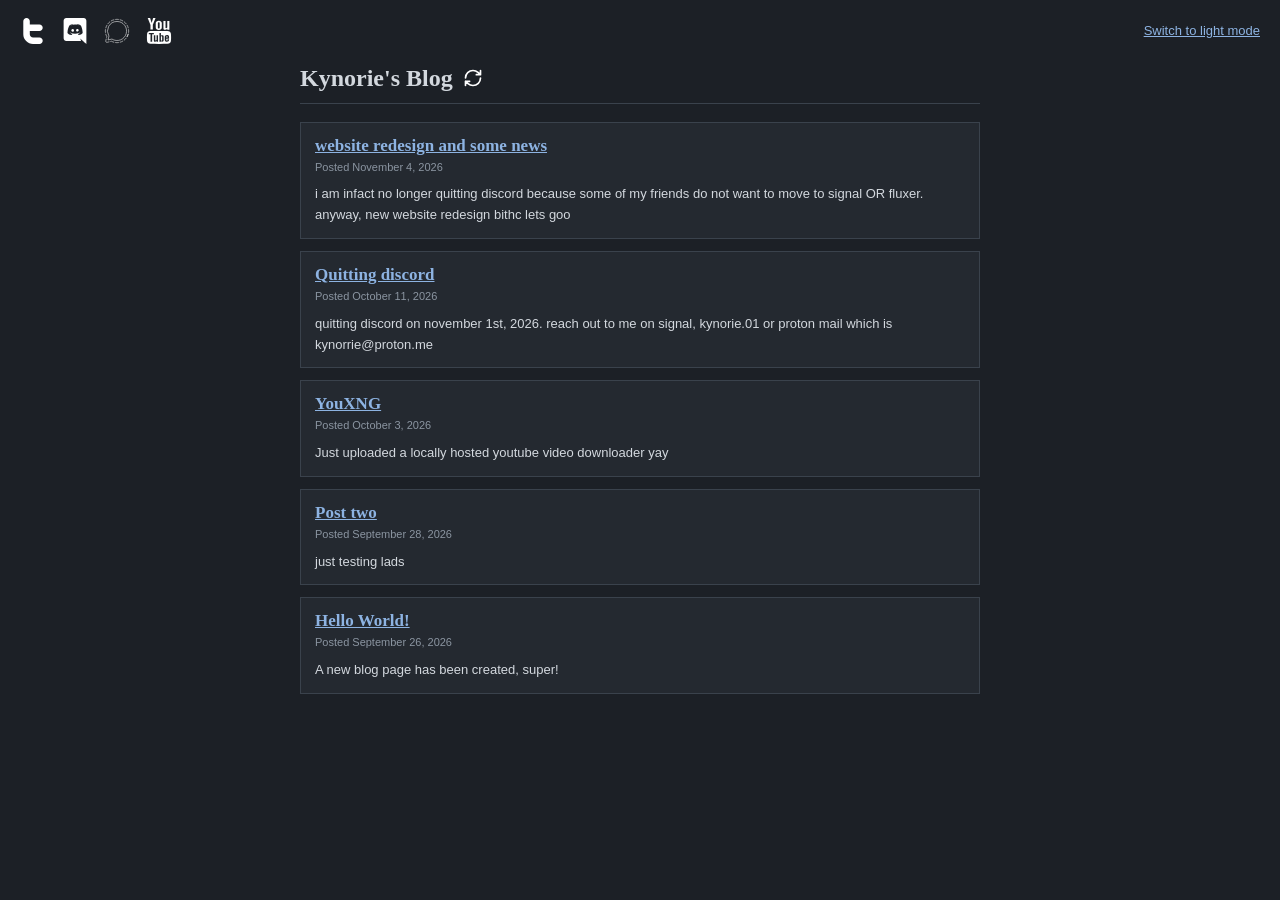
<file: blogs/index.html>
<!DOCTYPE html>
<html lang="en" data-theme="dark">
<head>
<meta charset="utf-8">
<meta name="viewport" content="width=device-width, initial-scale=1">
<title>Blogs - Kynorie</title>
<meta name="description" content="Blog posts by Kynorie.">
<script>
  try {
    var t = localStorage.getItem("theme");
    if (t === "light" || t === "dark") document.documentElement.setAttribute("data-theme", t);
  } catch (e) {}
</script>
<style>
  :root, :root[data-theme="dark"] {
    --bg:        #1c2026;
    --panel:     #242930;
    --text:      #d3d8de;
    --muted:     #8b95a1;
    --border:    #3a424c;
    --link:      #8db3e2;
    --link-seen: #b39ddb;
    --icon:      #ffffff;
    }
  :root[data-theme="light"] {
    --bg:        #e9eef3;
    --panel:     #f7f9fb;
    --text:      #1e2329;
    --muted:     #5d6773;
    --border:    #a9b7c6;
    --link:      #1a4f9c;
    --link-seen: #5b3a8c;
    --icon:      #000000;
    }

  * { box-sizing: border-box; border-radius: 0; }

  html { background: var(--bg); }
  body {
    margin: 0;
    background: var(--bg);
    color: var(--text);
    font: 13px/1.6 Verdana, Tahoma, Arial, sans-serif;
  }

  a { color: var(--link); text-decoration: underline; }
  a:visited { color: var(--link-seen); }
  a:focus-visible, button:focus-visible { outline: 2px solid var(--link); outline-offset: 2px; }

  .topbar {
    display: flex;
    align-items: center;
    gap: 16px;
    padding: 18px 20px 0 20px;
  }
  .topbar a { display: block; line-height: 0; color: var(--icon); }
  .topbar a:visited { color: var(--icon); }
  .topbar svg { width: 26px; height: 26px; fill: currentColor; }
  .topbar svg.yt { stroke: currentColor; }

  /* Signal button */
  .topbar button.signal {
    background: none; border: 0; padding: 0; margin: 0; cursor: pointer;
    line-height: 0; color: var(--icon);
  }
  .topbar button.signal svg { width: 26px; height: 26px; fill: none; }
  .topbar button.signal svg .cls-1 { stroke: currentColor; }

  /* Theme toggle (top bar, far right) */
  .topbar button.theme {
    margin-left: auto;
    background: none; border: 0; padding: 0;
    font: inherit; color: var(--link); text-decoration: underline; cursor: pointer;
  }

  /* Copy popup (intentionally rounded) */
  #toast {
    position: fixed; top: 50%; left: 50%;
    transform: translate(-50%, -50%);
    background: var(--panel); color: var(--text);
    border: 1px solid var(--border);
    padding: 14px 22px;
    font: 13px/1.4 Verdana, Tahoma, Arial, sans-serif;
    opacity: 0; pointer-events: none;
    transition: opacity 0.4s ease;
    z-index: 100;
  }
  #toast.show { opacity: 1; }
  #toast, #toast.show { border-radius: 14px; }

  .wrap { max-width: 720px; margin: 0 auto; padding: 8px 20px 40px; }

  header.site { border-bottom: 1px solid var(--border); padding: 12px 0 10px; margin-bottom: 18px; }
  header.site h1 { margin: 0; font: bold 24px/1.2 Georgia, "Times New Roman", serif; }
  header.site h1 a, header.site h1 a:visited { color: var(--text); text-decoration: none; }

  .titlerow { display: flex; align-items: center; gap: 10px; }
  button.refresh {
    background: none; border: 0; padding: 0; margin: 0; cursor: pointer;
    line-height: 0; color: var(--icon);
  }
  button.refresh svg { width: 20px; height: 20px; display: block; }
  button.refresh svg path { stroke: currentColor; }
  button.refresh:disabled { opacity: 0.5; cursor: default; }

  nav.bar { margin-bottom: 18px; color: var(--muted); }
  nav.bar button {
    background: none; border: 0; padding: 0; margin: 0;
    font: inherit; color: var(--link); text-decoration: underline; cursor: pointer;
  }

  .post { background: var(--panel); border: 1px solid var(--border); padding: 12px 14px; margin-bottom: 12px; }
  .post h2 { margin: 0 0 2px; font: bold 17px/1.3 Georgia, "Times New Roman", serif; }
  .post h2 a { color: var(--link); }
  .meta { color: var(--muted); font-size: 11px; margin-bottom: 8px; }
  .excerpt { margin: 0; }

  .single h2 { font: bold 22px/1.3 Georgia, "Times New Roman", serif; margin: 0 0 4px; }
  .single .content p { margin: 0 0 12px; }

  .empty { color: var(--muted); padding: 12px 0; }
</style>
</head>
<body>

<div class="topbar">
  <a href="https://twitter.com/kynorie" target="_blank" rel="noopener" aria-label="Twitter">
    <svg viewBox="0 0 512 512" xmlns="http://www.w3.org/2000/svg" aria-hidden="true">
      <path d="M447.043,447.477c0,17.578-6.273,32.66-18.838,45.186c-12.549,12.563-27.619,18.838-45.197,18.838 H256.371c-52.745,0-97.831-18.726-135.27-56.164c-37.444-37.438-56.145-82.512-56.145-135.27V64.573 c0-18.089,6.231-33.284,18.701-45.61C96.126,6.675,111.353,0.5,129.335,0.5c17.447,0,32.448,6.288,44.899,18.85 c12.494,12.538,18.744,27.595,18.744,45.173v63.998h189.793c17.652,0,32.771,6.288,45.396,18.85 c12.602,12.525,18.875,27.596,18.875,45.173c0,17.553-6.273,32.623-18.838,45.186c-12.549,12.525-27.656,18.813-45.234,18.813 H192.979v63.462c0,17.641,6.137,32.61,18.463,44.974c12.319,12.326,27.278,18.489,44.874,18.489h126.655 c17.578,0,32.686,6.299,45.234,18.837C440.77,414.854,447.043,429.924,447.043,447.477"/>
    </svg>
  </a>

  <a href="https://discord.gg/JQNga3vrwn" target="_blank" rel="noopener" aria-label="Discord">
    <svg viewBox="-1.5 0 24 24" xmlns="http://www.w3.org/2000/svg" aria-hidden="true">
      <path d="m13.93 11.4c-.054.633-.582 1.127-1.224 1.127-.678 0-1.229-.55-1.229-1.229s.55-1.229 1.228-1.229c.683.029 1.225.59 1.225 1.277 0 .019 0 .037-.001.056v-.003zm-5.604-1.33c-.688.061-1.223.634-1.223 1.332s.535 1.271 1.218 1.332h.005c.683-.029 1.225-.59 1.225-1.277 0-.019 0-.037-.001-.056v.003c.001-.02.002-.043.002-.067 0-.685-.541-1.243-1.219-1.269h-.002zm12.674-7.598v21.528c-3.023-2.672-2.057-1.787-5.568-5.052l.636 2.22h-13.609c-1.359-.004-2.46-1.106-2.46-2.466 0-.002 0-.004 0-.006v-16.224c0-.002 0-.004 0-.006 0-1.36 1.101-2.462 2.459-2.466h16.081c1.359.004 2.46 1.106 2.46 2.466v.006zm-3.42 11.376c-.042-2.559-.676-4.96-1.77-7.086l.042.09c-.924-.731-2.088-1.195-3.358-1.259l-.014-.001-.168.192c1.15.312 2.15.837 3.002 1.535l-.014-.011c-1.399-.769-3.066-1.222-4.839-1.222-1.493 0-2.911.321-4.189.898l.064-.026c-.444.204-.708.35-.708.35.884-.722 1.942-1.266 3.1-1.56l.056-.012-.12-.144c-1.284.065-2.448.529-3.384 1.269l.012-.009c-1.052 2.036-1.686 4.437-1.728 6.982v.014c.799 1.111 2.088 1.826 3.543 1.826.041 0 .082-.001.123-.002h-.006s.444-.54.804-.996c-.866-.223-1.592-.727-2.093-1.406l-.007-.01c.176.124.468.284.49.3 1.209.672 2.652 1.067 4.188 1.067 1.191 0 2.326-.238 3.36-.668l-.058.021c.528-.202.982-.44 1.404-.723l-.025.016c-.526.703-1.277 1.212-2.144 1.423l-.026.005c.36.456.792.972.792.972.033.001.072.001.111.001 1.461 0 2.755-.714 3.552-1.813l.009-.013z"/>
    </svg>
  </a>

  <button type="button" class="signal" id="signal-btn" aria-label="Copy Signal username">
    <svg viewBox="0 0 48 48" xmlns="http://www.w3.org/2000/svg" aria-hidden="true">
      <defs><style>.cls-1{fill:none;stroke:#000000;stroke-linejoin:round;}</style></defs>
      <path class="cls-1" d="M27.32,45.25A23.08,23.08,0,0,1,24,45.5a22.26,22.26,0,0,1-3.26-.25m14.44-2.88a21,21,0,0,1-6.08,2.51M41.36,36.7a21.63,21.63,0,0,1-4.66,4.65m5.65-6.16,2.54-6.08a21.25,21.25,0,0,1-2.52,6.07m2.88-14.42A23.33,23.33,0,0,1,45.5,24a22.43,22.43,0,0,1-.25,3.28m-42.46,0A22.46,22.46,0,0,1,2.5,24a22.43,22.43,0,0,1,.25-3.28m39.63-7.89a21.7,21.7,0,0,1,2.51,6.08m-41.69,0a21.19,21.19,0,0,1,2.52-6.06h0m31-6.2a21.19,21.19,0,0,1,4.66,4.65m-34.71,0A21.63,21.63,0,0,1,11.3,6.64M29.09,3.1a21.57,21.57,0,0,1,6.07,2.53h0m-22.33,0a21.07,21.07,0,0,1,6.09-2.51m1.84-.37A21.88,21.88,0,0,1,24,2.5a22.29,22.29,0,0,1,3.27.25"></path>
      <path class="cls-1" d="M18.87,44.87a20.92,20.92,0,0,1-5-1.95l-2.24.51"></path>
      <path class="cls-1" d="M4.61,36.38l.51-2.2a21.7,21.7,0,0,1-2-5"></path>
      <path class="cls-1" d="M10,43.85l-4.08,1a2.19,2.19,0,0,1-2.66-1.56,2.27,2.27,0,0,1,0-1.1l1-4.08"></path>
      <path class="cls-1" d="M24,6.41a17.59,17.59,0,0,0-14.83,27l-1.65,7.1,7.16-1.64A17.59,17.59,0,1,0,24,6.41Z"></path>
    </svg>
  </button>

  <a href="https://youtube.com/@kynorie" target="_blank" rel="noopener" aria-label="YouTube">
    <svg class="yt" viewBox="0 0 512 512" xmlns="http://www.w3.org/2000/svg" aria-hidden="true">
      <path d="M34.354,0.5h45.959l29.604,91.096h2.863L141.013,0.5h46.353l-53.107,133.338v94.589H88.641V138.08 L34.354,0.5z M192.193,98.657c0-13.374,5.495-24.003,16.493-31.938c10.984-7.934,25.749-11.901,44.3-11.901 c16.893,0,30.728,4.192,41.506,12.55c10.805,8.358,16.193,19.112,16.193,32.287v89.2c0,14.771-5.301,26.373-15.868,34.782 c-10.579,8.408-25.151,12.625-43.684,12.625c-17.859,0-32.143-4.342-42.866-13.024c-10.709-8.683-16.074-20.36-16.074-35.057 V98.657z M234.205,191.424c0,4.766,1.44,8.409,4.354,11.029c2.907,2.595,7.055,3.867,12.451,3.867c5.532,0,9.93-1.297,13.18-3.942 c3.256-2.669,4.891-6.313,4.891-10.954V97.359c0-3.768-1.672-6.812-4.99-9.132c-3.318-2.321-7.679-3.494-13.081-3.494 c-4.972,0-9.027,1.173-12.133,3.494c-3.119,2.32-4.672,5.364-4.672,9.132V191.424z M459.992,57.588v172.711h-40.883v-19.063 c-7.547,7.037-15.381,12.375-23.541,16.069c-8.146,3.643-16.068,5.489-23.729,5.489c-9.455,0-16.592-2.57-21.383-7.71 c-4.791-5.141-7.186-12.85-7.186-23.13V57.588h40.895v132.39c0,4.117,0.861,7.061,2.57,8.907c1.723,1.822,4.492,2.745,8.322,2.745 c3.018,0,6.824-1.223,11.4-3.643c4.604-2.42,8.82-5.514,12.65-9.282V57.588H459.992z M421.68,363.262 c-2.008-2.221-5.203-3.368-9.594-3.368c-4.59,0-7.883,1.147-9.879,3.368c-1.996,2.245-2.994,5.963-2.994,11.153v10.754h25.473 v-10.754C424.686,369.225,423.688,365.507,421.68,363.262z M300.855,444.228c2.195,0.898,4.516,1.322,6.961,1.322 c3.543,0,6.113-0.849,7.785-2.595c1.67-1.722,2.494-4.591,2.494-8.533v-62.178c0-4.191-1.023-7.36-3.068-9.531 c-2.059-2.171-5.064-3.244-8.957-3.244c-2.059,0-4.092,0.399-6.102,1.198c-2.008,0.823-3.991,2.096-5.95,3.792v75.402 C296.364,441.907,298.646,443.354,300.855,444.228z M490.496,312.587c0-29.941-30.754-54.219-68.654-54.219 c-54.068-1.822-109.396-2.62-165.842-2.521c-56.427-0.1-111.756,0.698-165.843,2.521c-37.881,0-68.633,24.277-68.633,54.219 c-2.277,23.678-3.263,47.381-3.175,71.085c-0.087,23.703,0.898,47.406,3.175,71.11c0,29.916,30.752,54.192,68.633,54.192 c54.087,1.797,109.416,2.596,165.843,2.521c56.446,0.075,111.774-0.724,165.842-2.521c37.9,0,68.654-24.276,68.654-54.192 c2.27-23.704,3.254-47.407,3.154-71.11C493.75,359.968,492.766,336.265,490.496,312.587z M121.251,463.465v1.797H88.778v-1.797 V321.644H55.182v-1.771v-22.605v-1.771h99.672v1.771v22.605v1.771h-33.603V463.465z M236.768,341.33v122.135v1.797h-28.831 v-1.797v-11.901c-5.327,5.064-10.848,8.882-16.592,11.527c-5.757,2.619-11.334,3.942-16.748,3.942c-6.662,0-11.684-1.847-15.065-5.515 c-3.387-3.692-5.078-9.231-5.078-16.617v-1.797V341.33v-1.772h28.844v1.772v93.216c0,2.92,0.599,5.065,1.802,6.363 c1.217,1.322,3.175,1.971,5.876,1.971c2.127,0,4.803-0.873,8.047-2.595c3.231-1.747,6.2-3.967,8.914-6.662V341.33v-1.772h28.831 V341.33z M347.775,370.847v66.943v1.797c0,8.808-2.258,15.544-6.773,20.235c-4.518,4.641-11.055,6.986-19.588,6.986 c-5.639,0-10.652-0.898-15.07-2.695c-4.428-1.821-8.532-4.616-12.325-8.384v7.735v1.797h-29.105v-1.797V297.267v-1.771h29.105 v1.771v52.297c3.893-3.793,8.009-6.662,12.376-8.608c4.379-1.971,8.809-2.969,13.273-2.969c9.107,0,16.094,2.645,20.896,7.935 c4.803,5.289,7.211,12.999,7.211,23.13V370.847z M454.365,374.64v29.767v1.797h-55.152v21.581c0,6.513,0.947,11.029,2.844,13.549 c1.908,2.521,5.152,3.793,9.742,3.793c4.779,0,8.135-1.073,10.043-3.219c1.896-2.121,2.844-6.837,2.844-14.123v-6.811v-1.796h29.68 v1.796v7.51v1.796c0,12.7-3.605,22.257-10.84,28.694c-7.225,6.438-18.016,9.631-32.375,9.631c-12.912,0-23.066-3.418-30.49-10.229 c-7.41-6.812-11.127-16.193-11.127-28.096v-1.796V374.64v-1.771c0-10.754,4.078-19.512,12.213-26.299 c8.146-6.762,18.689-10.155,31.588-10.155c13.199,0,23.328,3.144,30.416,9.406c7.061,6.264,10.615,15.296,10.615,27.048V374.64z"/>
    </svg>
  </a>

  <button type="button" class="theme" id="theme-toggle"></button>
</div>

<div class="wrap">
  <header class="site">
    <div class="titlerow">
      <h1><a href="#" id="home-link">Kynorie's Blog</a></h1>
      <button type="button" class="refresh" id="refresh-btn" aria-label="Refresh posts" title="Refresh posts">
        <svg viewBox="0 0 24 24" fill="none" xmlns="http://www.w3.org/2000/svg" aria-hidden="true">
          <path d="M21 12C21 16.9706 16.9706 21 12 21C9.69494 21 7.59227 20.1334 6 18.7083L3 16M3 12C3 7.02944 7.02944 3 12 3C14.3051 3 16.4077 3.86656 18 5.29168L21 8M3 21V16M3 16H8M21 3V8M21 8H16" stroke-width="2" stroke-linecap="round" stroke-linejoin="round"></path>
        </svg>
      </button>
    </div>
  </header>

  <nav class="bar" id="bar"></nav>

  <main id="app"></main>
</div>

<div id="toast" role="status" aria-live="polite">Copied Signal Username to Clipboard</div>

<noscript><div class="wrap"><p>This page needs JavaScript to load the posts.</p></div></noscript>

<script>
(function () {
  var app = document.getElementById("app");
  var bar = document.getElementById("bar");
  var root = document.documentElement;
  var toggle = document.getElementById("theme-toggle");
  var POSTS = [];

  function paintToggle() {
    toggle.textContent = root.getAttribute("data-theme") === "dark"
      ? "Switch to light mode" : "Switch to dark mode";
  }
  toggle.addEventListener("click", function () {
    var next = root.getAttribute("data-theme") === "dark" ? "light" : "dark";
    root.setAttribute("data-theme", next);
    try { localStorage.setItem("theme", next); } catch (e) {}
    paintToggle();
  });
  paintToggle();

  // Signal copy + toast
  var toast = document.getElementById("toast");
  var toastTimer;
  function showToast() {
    toast.classList.add("show");
    clearTimeout(toastTimer);
    toastTimer = setTimeout(function () { toast.classList.remove("show"); }, 1600);
  }
  document.getElementById("signal-btn").addEventListener("click", function () {
    var name = "kynorie.01";
    function fallback() {
      var ta = document.createElement("textarea");
      ta.value = name; ta.style.position = "fixed"; ta.style.opacity = "0";
      document.body.appendChild(ta); ta.select();
      try { document.execCommand("copy"); } catch (e) {}
      document.body.removeChild(ta);
    }
    if (navigator.clipboard && navigator.clipboard.writeText) {
      navigator.clipboard.writeText(name).catch(fallback);
    } else { fallback(); }
    showToast();
  });

  function el(tag, cls, text) {
    var n = document.createElement(tag);
    if (cls) n.className = cls;
    if (text != null) n.textContent = text;
    return n;
  }

  function paragraphs(b) {
    if (Array.isArray(b)) return b.map(String);
    return String(b || "").split(/\n\s*\n/);
  }

  function sorted() {
    return POSTS.slice().sort(function (a, b) { return b.id - a.id; });
  }

  function fmtDate(iso) {
    var p = String(iso).split("-");
    var months = ["January","February","March","April","May","June","July",
                  "August","September","October","November","December"];
    if (p.length !== 3 || !months[+p[1] - 1]) return iso;
    return months[+p[1] - 1] + " " + (+p[2]) + ", " + p[0];
  }

  function excerpt(paras) {
    var t = paras.join(" ").replace(/\s+/g, " ").trim();
    return t.length > 160 ? t.slice(0, 160).replace(/\s+\S*$/, "") + "..." : t;
  }

  function setBar(label, href) {
    bar.textContent = "";
    if (!label) return;
    var a = el("a", null, label);
    a.href = href;
    bar.appendChild(a);
  }

  function renderList() {
    var posts = sorted();
    app.textContent = "";
    document.title = "Blogs - Kynorie";
    setBar("");

    if (!posts.length) {
      app.appendChild(el("p", "empty", "No posts yet."));
      return;
    }

    posts.forEach(function (p) {
      var box = el("article", "post");
      var h = el("h2");
      var a = el("a", null, p.title);
      a.href = "#" + p.id;
      h.appendChild(a);
      box.appendChild(h);
      box.appendChild(el("div", "meta", "Posted " + fmtDate(p.date)));
      box.appendChild(el("p", "excerpt", excerpt(p.paras)));
      app.appendChild(box);
    });
  }

  function renderPost(id) {
    var post = POSTS.filter(function (p) { return p.id === id; })[0];
    app.textContent = "";
    setBar("\u00ab All posts", "#");

    if (!post) {
      document.title = "Not found - Kynorie's Blog";
      app.appendChild(el("p", "empty", "That post does not exist. It may have been removed or the link is wrong."));
      return;
    }

    document.title = post.title + " - Kynorie's Blog";

    var box = el("article", "single");
    box.appendChild(el("h2", null, post.title));
    box.appendChild(el("div", "meta", "Posted " + fmtDate(post.date)));

    var content = el("div", "content");
    post.paras.forEach(function (t) { content.appendChild(el("p", null, t)); });
    box.appendChild(content);

    var list = sorted();
    var i = list.indexOf(post);
    var nav = el("div", "meta");
    nav.style.marginTop = "18px";
    if (list[i + 1]) {
      var older = el("a", null, "\u00ab Older: " + list[i + 1].title);
      older.href = "#" + list[i + 1].id;
      nav.appendChild(older);
    }
    if (list[i + 1] && list[i - 1]) nav.appendChild(document.createTextNode("  |  "));
    if (list[i - 1]) {
      var newer = el("a", null, "Newer: " + list[i - 1].title + " \u00bb");
      newer.href = "#" + list[i - 1].id;
      nav.appendChild(newer);
    }
    box.appendChild(nav);

    app.appendChild(box);
  }

  function route(keepScroll) {
    var h = location.hash.replace(/^#/, "");
    if (/^\d+$/.test(h)) renderPost(parseInt(h, 10));
    else renderList();
    if (!keepScroll) window.scrollTo(0, 0);
  }

  window.addEventListener("hashchange", function () { route(false); });

  var refreshBtn = document.getElementById("refresh-btn");

  function loadPosts(isRefresh) {
    refreshBtn.disabled = true;
    return fetch("/blogs/posts.json?t=" + Date.now(), { cache: "no-store" })
      .then(function (r) {
        if (!r.ok) throw new Error("HTTP " + r.status);
        return r.json();
      })
      .then(function (data) {
        POSTS = data.map(function (p) {
          p.id = Number(p.id);
          p.paras = paragraphs(p.body);
          return p;
        });
        route(isRefresh);
      })
      .catch(function (err) {
        app.textContent = "";
        app.appendChild(el("p", "empty",
          "Could not load posts.json (" + err.message + "). If it was edited recently, check it for a missing comma or quote."));
      })
      .then(function () { refreshBtn.disabled = false; });
  }

  refreshBtn.addEventListener("click", function () { loadPosts(true); });
  loadPosts(false);
})();
</script>
</body>
</html>
</file>
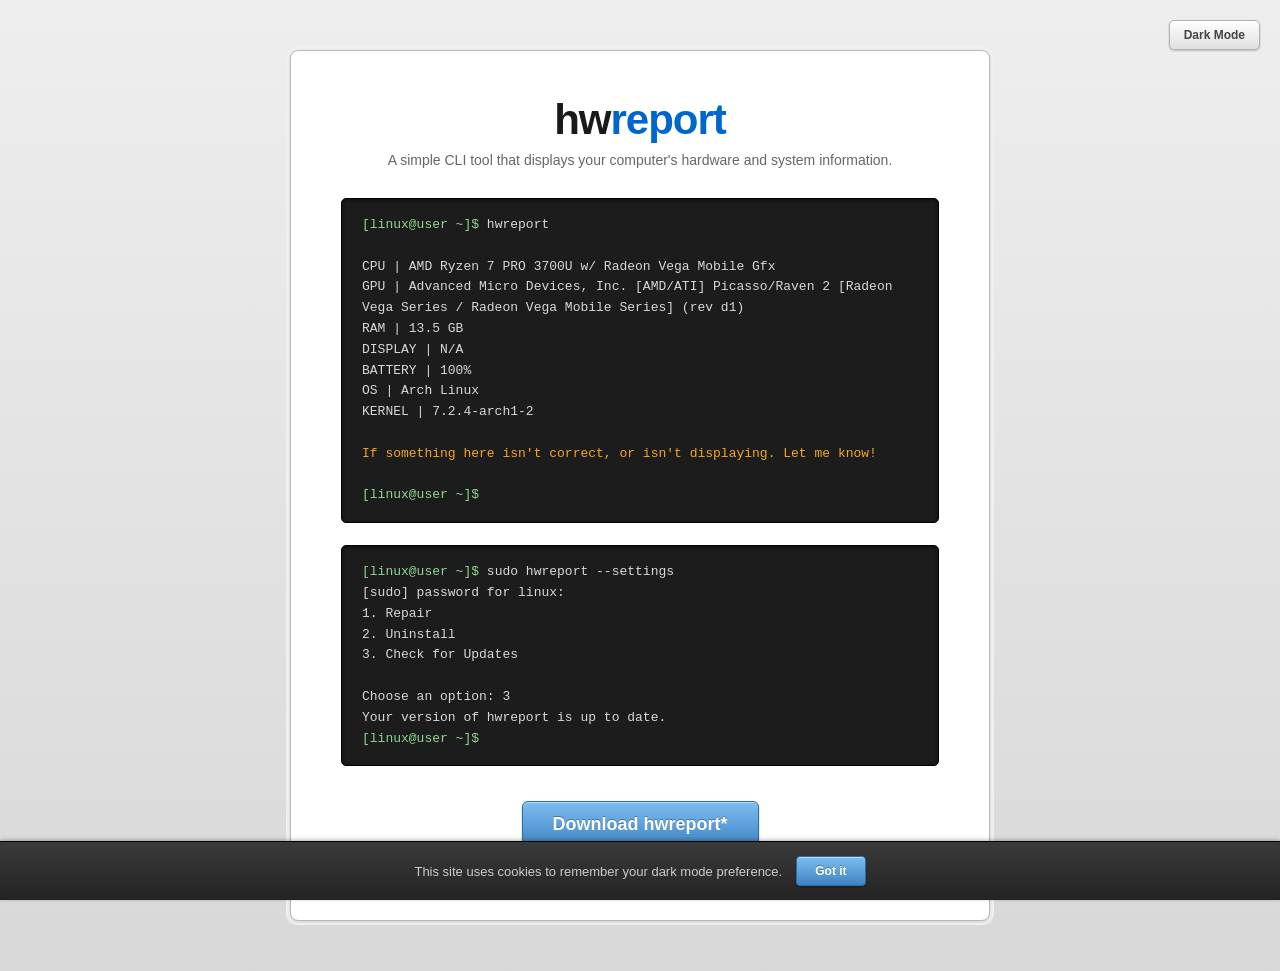
<file: hwreport/index.html>
<!DOCTYPE html>
<html lang="en">
<head>
<meta charset="UTF-8">
<meta name="viewport" content="width=device-width, initial-scale=1.0">
<title>hwreport</title>
<style>

    * {
        margin: 0;
        padding: 0;
        box-sizing: border-box;
    }

    body {
        background-color: #e4e4e4;
        background-image: -webkit-linear-gradient(top, #eeeeee, #d8d8d8);
        background-image: -moz-linear-gradient(top, #eeeeee, #d8d8d8);
        background-image: linear-gradient(to bottom, #eeeeee, #d8d8d8);
        font-family: "Lucida Grande", "Helvetica Neue", Helvetica, Arial, sans-serif;
        color: #333333;
        padding: 50px 20px;
        -webkit-transition: background-color 0.2s ease;
        -moz-transition: background-color 0.2s ease;
        transition: background-color 0.2s ease;
    }

    body.dark-mode {
        background-color: #1a1a1a;
        background-image: -webkit-linear-gradient(top, #242424, #141414);
        background-image: -moz-linear-gradient(top, #242424, #141414);
        background-image: linear-gradient(to bottom, #242424, #141414);
        color: #cccccc;
    }

    .wrapper {
        max-width: 700px;
        margin: 0 auto;
        background-color: #ffffff;
        border: 1px solid #b8b8b8;
        border-radius: 8px;
        -webkit-box-shadow: 0 1px 3px rgba(0,0,0,0.15), 0 0 0 4px #f0f0f0;
        -moz-box-shadow: 0 1px 3px rgba(0,0,0,0.15), 0 0 0 4px #f0f0f0;
        box-shadow: 0 1px 3px rgba(0,0,0,0.15), 0 0 0 4px #f0f0f0;
        padding: 45px 50px 50px 50px;
        text-align: center;
    }

    .wrapper.dark-mode {
        background-color: #262626;
        border: 1px solid #000000;
        -webkit-box-shadow: 0 1px 3px rgba(0,0,0,0.4), 0 0 0 4px #1f1f1f;
        -moz-box-shadow: 0 1px 3px rgba(0,0,0,0.4), 0 0 0 4px #1f1f1f;
        box-shadow: 0 1px 3px rgba(0,0,0,0.4), 0 0 0 4px #1f1f1f;
    }

    h1 {
        font-size: 42px;
        font-weight: bold;
        color: #1a1a1a;
        text-shadow: 0 1px 0 #ffffff;
        letter-spacing: -1px;
        margin-bottom: 8px;
    }

    h1.dark-mode {
        color: #eeeeee;
        text-shadow: 0 1px 0 #000000;
    }

    .blue-text {
        color: #0066cc;
    }

    .blue-text.dark-mode {
        color: #4d9fff;
    }

    p.tagline {
        font-size: 14px;
        color: #666666;
        margin-bottom: 30px;
    }

    p.tagline.dark-mode {
        color: #999999;
    }

    .terminal {
        background-color: #1c1c1c;
        border-radius: 5px;
        border: 1px solid #000000;
        -webkit-box-shadow: inset 0 1px 4px rgba(0,0,0,0.6), 0 1px 0 rgba(255,255,255,0.4);
        -moz-box-shadow: inset 0 1px 4px rgba(0,0,0,0.6), 0 1px 0 rgba(255,255,255,0.4);
        box-shadow: inset 0 1px 4px rgba(0,0,0,0.6), 0 1px 0 rgba(255,255,255,0.4);
        text-align: left;
        padding: 16px 20px;
        margin-bottom: 22px;
        font-family: "Courier New", Courier, monospace;
        font-size: 13px;
        line-height: 1.6;
        color: #d8d8d8;
        overflow-x: auto;
    }

    .terminal .prompt {
        color: #8fd68f;
    }

    .terminal .orange-line {
        color: #f5a623;
    }

    .terminal.dark-mode {
        border: 1px solid #000000;
        -webkit-box-shadow: inset 0 1px 4px rgba(0,0,0,0.8), 0 1px 0 rgba(255,255,255,0.08);
        -moz-box-shadow: inset 0 1px 4px rgba(0,0,0,0.8), 0 1px 0 rgba(255,255,255,0.08);
        box-shadow: inset 0 1px 4px rgba(0,0,0,0.8), 0 1px 0 rgba(255,255,255,0.08);
    }

    .terminal pre {
        font-family: inherit;
        font-size: inherit;
        white-space: pre-wrap;
        word-break: break-word;
    }

    .download-area {
        margin-top: 35px;
    }

    a.download-button {
        display: inline-block;
        background-color: #5b9fd8;
        background-image: -webkit-linear-gradient(top, #7dbdf0, #3f83c4);
        background-image: -moz-linear-gradient(top, #7dbdf0, #3f83c4);
        background-image: linear-gradient(to bottom, #7dbdf0, #3f83c4);
        color: #ffffff;
        font-size: 18px;
        font-weight: bold;
        text-decoration: none;
        text-shadow: 0 -1px 0 rgba(0,0,0,0.3);
        padding: 12px 30px;
        border-radius: 6px;
        border: 1px solid #2f6ba3;
        -webkit-box-shadow: inset 0 1px 0 rgba(255,255,255,0.5), 0 1px 2px rgba(0,0,0,0.3);
        -moz-box-shadow: inset 0 1px 0 rgba(255,255,255,0.5), 0 1px 2px rgba(0,0,0,0.3);
        box-shadow: inset 0 1px 0 rgba(255,255,255,0.5), 0 1px 2px rgba(0,0,0,0.3);
    }

    a.download-button:hover {
        background-image: -webkit-linear-gradient(top, #8dc6f2, #4a8dcb);
        background-image: -moz-linear-gradient(top, #8dc6f2, #4a8dcb);
        background-image: linear-gradient(to bottom, #8dc6f2, #4a8dcb);
        cursor: pointer;
    }

    a.download-button:active {
        background-image: -webkit-linear-gradient(top, #3f83c4, #7dbdf0);
        background-image: -moz-linear-gradient(top, #3f83c4, #7dbdf0);
        background-image: linear-gradient(to bottom, #3f83c4, #7dbdf0);
    }

    p.disclaimer {
        font-size: 11px;
        color: #999999;
        margin-top: 10px;
    }

    p.disclaimer a {
        color: #999999;
    }

    p.disclaimer.dark-mode {
        color: #777777;
    }

    .mode-toggle {
        position: fixed;
        top: 20px;
        right: 20px;
        background-color: #f4f4f4;
        background-image: -webkit-linear-gradient(top, #ffffff, #e0e0e0);
        background-image: -moz-linear-gradient(top, #ffffff, #e0e0e0);
        background-image: linear-gradient(to bottom, #ffffff, #e0e0e0);
        border: 1px solid #b0b0b0;
        border-radius: 5px;
        -webkit-box-shadow: inset 0 1px 0 rgba(255,255,255,0.8), 0 1px 2px rgba(0,0,0,0.2);
        -moz-box-shadow: inset 0 1px 0 rgba(255,255,255,0.8), 0 1px 2px rgba(0,0,0,0.2);
        box-shadow: inset 0 1px 0 rgba(255,255,255,0.8), 0 1px 2px rgba(0,0,0,0.2);
        padding: 7px 14px;
        font-size: 12px;
        font-weight: bold;
        color: #444444;
        cursor: pointer;
    }

    .mode-toggle:hover {
        background-image: -webkit-linear-gradient(top, #ffffff, #d4d4d4);
        background-image: -moz-linear-gradient(top, #ffffff, #d4d4d4);
        background-image: linear-gradient(to bottom, #ffffff, #d4d4d4);
    }

    .mode-toggle.dark-mode {
        background-color: #3a3a3a;
        background-image: -webkit-linear-gradient(top, #454545, #2c2c2c);
        background-image: -moz-linear-gradient(top, #454545, #2c2c2c);
        background-image: linear-gradient(to bottom, #454545, #2c2c2c);
        border: 1px solid #000000;
        color: #dddddd;
    }

    .mode-toggle.dark-mode:hover {
        background-image: -webkit-linear-gradient(top, #4f4f4f, #262626);
        background-image: -moz-linear-gradient(top, #4f4f4f, #262626);
        background-image: linear-gradient(to bottom, #4f4f4f, #262626);
    }

    .cookie-banner {
        position: fixed;
        left: 0;
        right: 0;
        bottom: 0;
        background-color: #2b2b2b;
        background-image: -webkit-linear-gradient(top, #3a3a3a, #232323);
        background-image: -moz-linear-gradient(top, #3a3a3a, #232323);
        background-image: linear-gradient(to bottom, #3a3a3a, #232323);
        border-top: 1px solid #000000;
        -webkit-box-shadow: 0 -1px 4px rgba(0,0,0,0.3);
        -moz-box-shadow: 0 -1px 4px rgba(0,0,0,0.3);
        box-shadow: 0 -1px 4px rgba(0,0,0,0.3);
        padding: 14px 20px;
        display: -webkit-box;
        display: -moz-box;
        display: flex;
        -webkit-box-align: center;
        -moz-box-align: center;
        align-items: center;
        -webkit-box-pack: center;
        -moz-box-pack: center;
        justify-content: center;
        flex-wrap: wrap;
        gap: 14px;
        z-index: 100;
    }

    .cookie-banner p {
        color: #cccccc;
        font-size: 13px;
        margin: 0;
    }

    .cookie-banner button {
        background-color: #5b9fd8;
        background-image: -webkit-linear-gradient(top, #7dbdf0, #3f83c4);
        background-image: -moz-linear-gradient(top, #7dbdf0, #3f83c4);
        background-image: linear-gradient(to bottom, #7dbdf0, #3f83c4);
        color: #ffffff;
        font-size: 12px;
        font-weight: bold;
        text-shadow: 0 -1px 0 rgba(0,0,0,0.3);
        border: 1px solid #2f6ba3;
        border-radius: 4px;
        padding: 7px 18px;
        -webkit-box-shadow: inset 0 1px 0 rgba(255,255,255,0.5), 0 1px 2px rgba(0,0,0,0.3);
        -moz-box-shadow: inset 0 1px 0 rgba(255,255,255,0.5), 0 1px 2px rgba(0,0,0,0.3);
        box-shadow: inset 0 1px 0 rgba(255,255,255,0.5), 0 1px 2px rgba(0,0,0,0.3);
        cursor: pointer;
    }

    .cookie-banner button:hover {
        background-image: -webkit-linear-gradient(top, #8dc6f2, #4a8dcb);
        background-image: -moz-linear-gradient(top, #8dc6f2, #4a8dcb);
        background-image: linear-gradient(to bottom, #8dc6f2, #4a8dcb);
    }

    @media (max-width: 600px) {
        .wrapper {
            padding: 30px 20px 35px 20px;
        }

        h1 {
            font-size: 32px;
        }

        .terminal {
            font-size: 11px;
        }

        .mode-toggle {
            top: 12px;
            right: 12px;
            padding: 6px 10px;
            font-size: 11px;
        }

        .cookie-banner {
            padding: 12px 16px;
            text-align: center;
        }

        .cookie-banner p {
            font-size: 12px;
        }
    }

</style>
</head>
<body>

    <button class="mode-toggle" id="modeToggle" onclick="toggleDarkMode()">Dark Mode</button>

    <div class="wrapper" id="wrapper">

        <h1 id="heading">hw<span class="blue-text" id="blueText">report</span></h1>
        <p class="tagline" id="tagline">A simple CLI tool that displays your computer's hardware and system information.</p>

        <div class="terminal" id="terminal1">
<pre><span class="prompt">[linux@user ~]$</span> hwreport

CPU | AMD Ryzen 7 PRO 3700U w/ Radeon Vega Mobile Gfx
GPU | Advanced Micro Devices, Inc. [AMD/ATI] Picasso/Raven 2 [Radeon Vega Series / Radeon Vega Mobile Series] (rev d1)
RAM | 13.5 GB
DISPLAY | N/A
BATTERY | 100%
OS | Arch Linux
KERNEL | 7.2.4-arch1-2

<span class="orange-line">If something here isn't correct, or isn't displaying. Let me know!</span>

<span class="prompt">[linux@user ~]$</span> </pre>
        </div>

        <div class="terminal" id="terminal2">
<pre><span class="prompt">[linux@user ~]$</span> sudo hwreport --settings
[sudo] password for linux:
1. Repair
2. Uninstall
3. Check for Updates

Choose an option: 3
Your version of hwreport is up to date.
<span class="prompt">[linux@user ~]$</span></pre>
        </div>

        <div class="download-area">
            <a href="https://github.com/kynorie/hwreport" class="download-button">Download hwreport*</a>
            <p class="disclaimer" id="disclaimer">*hwreport is a Linux only tool.</p>
        </div>

    </div>

    <div class="cookie-banner" id="cookieBanner">
        <p>This site uses cookies to remember your dark mode preference.</p>
        <button onclick="acceptCookies()">Got it</button>
    </div>

    <script>

        var darkElementIds = [
            "wrapper",
            "heading",
            "blueText",
            "tagline",
            "terminal1",
            "terminal2",
            "disclaimer",
            "modeToggle"
        ];

        function applyDarkMode(isDark) {
            for (var i = 0; i < darkElementIds.length; i++) {
                var el = document.getElementById(darkElementIds[i]);
                if (isDark) {
                    el.classList.add("dark-mode");
                } else {
                    el.classList.remove("dark-mode");
                }
            }

            if (isDark) {
                document.body.classList.add("dark-mode");
            } else {
                document.body.classList.remove("dark-mode");
            }

            document.getElementById("modeToggle").innerText = isDark ? "Light Mode" : "Dark Mode";
        }

        function toggleDarkMode() {
            var isDark = !document.body.classList.contains("dark-mode");
            applyDarkMode(isDark);
            localStorage.setItem("hwreport-dark-mode", isDark ? "1" : "0");
        }

        function acceptCookies() {
            document.getElementById("cookieBanner").style.display = "none";
            localStorage.setItem("hwreport-cookies-accepted", "1");
        }

        (function () {
            var savedDarkMode = localStorage.getItem("hwreport-dark-mode");
            if (savedDarkMode === "1") {
                applyDarkMode(true);
            }

            var cookiesAccepted = localStorage.getItem("hwreport-cookies-accepted");
            if (cookiesAccepted === "1") {
                document.getElementById("cookieBanner").style.display = "none";
            }
        })();

    </script>

</body>
</html>


<!-- Website is made with HTML, CSS and JS. hwreport itself is made with Python. -->
</file>
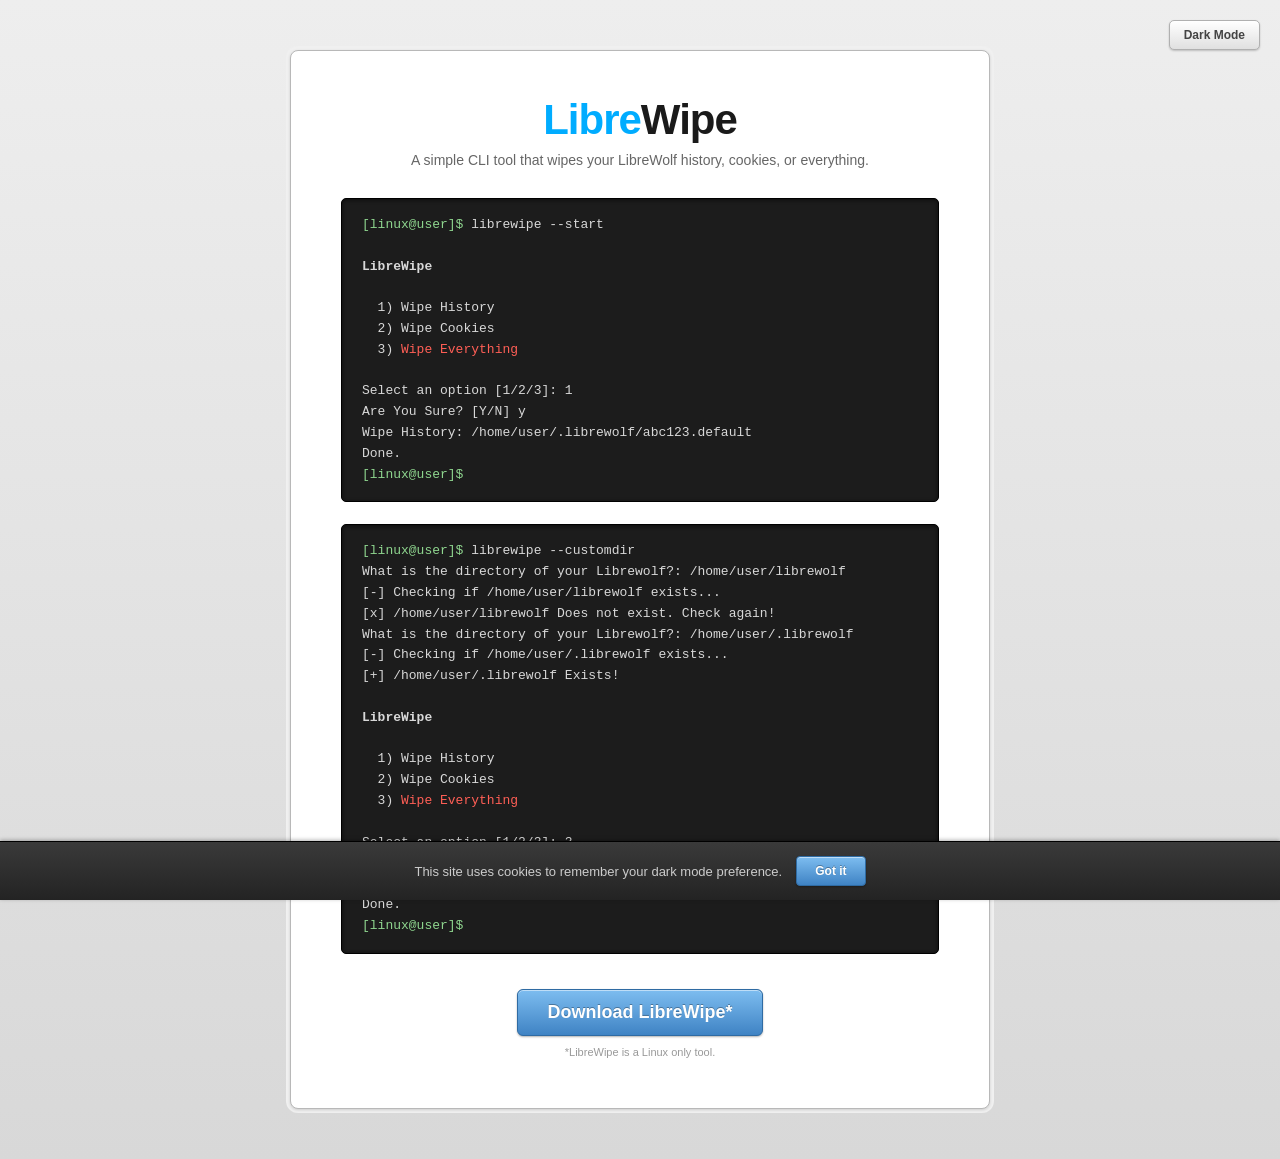
<file: librewipe/index.html>
<!DOCTYPE html>
<html lang="en">
<head>
<meta charset="UTF-8">
<meta name="viewport" content="width=device-width, initial-scale=1.0">
<title>LibreWipe</title>
<style>

    * {
        margin: 0;
        padding: 0;
        box-sizing: border-box;
    }

    body {
        background-color: #e4e4e4;
        background-image: -webkit-linear-gradient(top, #eeeeee, #d8d8d8);
        background-image: -moz-linear-gradient(top, #eeeeee, #d8d8d8);
        background-image: linear-gradient(to bottom, #eeeeee, #d8d8d8);
        font-family: "Lucida Grande", "Helvetica Neue", Helvetica, Arial, sans-serif;
        color: #333333;
        padding: 50px 20px;
        -webkit-transition: background-color 0.2s ease;
        -moz-transition: background-color 0.2s ease;
        transition: background-color 0.2s ease;
    }

    body.dark-mode {
        background-color: #1a1a1a;
        background-image: -webkit-linear-gradient(top, #242424, #141414);
        background-image: -moz-linear-gradient(top, #242424, #141414);
        background-image: linear-gradient(to bottom, #242424, #141414);
        color: #cccccc;
    }

    .wrapper {
        max-width: 700px;
        margin: 0 auto;
        background-color: #ffffff;
        border: 1px solid #b8b8b8;
        border-radius: 8px;
        -webkit-box-shadow: 0 1px 3px rgba(0,0,0,0.15), 0 0 0 4px #f0f0f0;
        -moz-box-shadow: 0 1px 3px rgba(0,0,0,0.15), 0 0 0 4px #f0f0f0;
        box-shadow: 0 1px 3px rgba(0,0,0,0.15), 0 0 0 4px #f0f0f0;
        padding: 45px 50px 50px 50px;
        text-align: center;
    }

    .wrapper.dark-mode {
        background-color: #262626;
        border: 1px solid #000000;
        -webkit-box-shadow: 0 1px 3px rgba(0,0,0,0.4), 0 0 0 4px #1f1f1f;
        -moz-box-shadow: 0 1px 3px rgba(0,0,0,0.4), 0 0 0 4px #1f1f1f;
        box-shadow: 0 1px 3px rgba(0,0,0,0.4), 0 0 0 4px #1f1f1f;
    }

    h1 {
        font-size: 42px;
        font-weight: bold;
        color: #1a1a1a;
        text-shadow: 0 1px 0 #ffffff;
        letter-spacing: -1px;
        margin-bottom: 8px;
    }

    h1.dark-mode {
        color: #ffffff;
        text-shadow: 0 1px 0 #000000;
    }

    .blue-text {
        color: #00acff;
    }

    .blue-text.dark-mode {
        color: #00acff;
    }

    p.tagline {
        font-size: 14px;
        color: #666666;
        margin-bottom: 30px;
    }

    p.tagline.dark-mode {
        color: #999999;
    }

    .terminal {
        background-color: #1c1c1c;
        border-radius: 5px;
        border: 1px solid #000000;
        -webkit-box-shadow: inset 0 1px 4px rgba(0,0,0,0.6), 0 1px 0 rgba(255,255,255,0.4);
        -moz-box-shadow: inset 0 1px 4px rgba(0,0,0,0.6), 0 1px 0 rgba(255,255,255,0.4);
        box-shadow: inset 0 1px 4px rgba(0,0,0,0.6), 0 1px 0 rgba(255,255,255,0.4);
        text-align: left;
        padding: 16px 20px;
        margin-bottom: 22px;
        font-family: "Courier New", Courier, monospace;
        font-size: 13px;
        line-height: 1.6;
        color: #d8d8d8;
        overflow-x: auto;
    }

    .terminal .prompt {
        color: #8fd68f;
    }

    .terminal .red {
        color: #ff5f56;
    }

    .terminal .bold {
        font-weight: bold;
    }

    .terminal.dark-mode {
        border: 1px solid #000000;
        -webkit-box-shadow: inset 0 1px 4px rgba(0,0,0,0.8), 0 1px 0 rgba(255,255,255,0.08);
        -moz-box-shadow: inset 0 1px 4px rgba(0,0,0,0.8), 0 1px 0 rgba(255,255,255,0.08);
        box-shadow: inset 0 1px 4px rgba(0,0,0,0.8), 0 1px 0 rgba(255,255,255,0.08);
    }

    .terminal pre {
        font-family: inherit;
        font-size: inherit;
        white-space: pre-wrap;
        word-break: break-word;
    }

    .download-area {
        margin-top: 35px;
    }

    a.download-button {
        display: inline-block;
        background-color: #5b9fd8;
        background-image: -webkit-linear-gradient(top, #7dbdf0, #3f83c4);
        background-image: -moz-linear-gradient(top, #7dbdf0, #3f83c4);
        background-image: linear-gradient(to bottom, #7dbdf0, #3f83c4);
        color: #ffffff;
        font-size: 18px;
        font-weight: bold;
        text-decoration: none;
        text-shadow: 0 -1px 0 rgba(0,0,0,0.3);
        padding: 12px 30px;
        border-radius: 6px;
        border: 1px solid #2f6ba3;
        -webkit-box-shadow: inset 0 1px 0 rgba(255,255,255,0.5), 0 1px 2px rgba(0,0,0,0.3);
        -moz-box-shadow: inset 0 1px 0 rgba(255,255,255,0.5), 0 1px 2px rgba(0,0,0,0.3);
        box-shadow: inset 0 1px 0 rgba(255,255,255,0.5), 0 1px 2px rgba(0,0,0,0.3);
    }

    a.download-button:hover {
        background-image: -webkit-linear-gradient(top, #8dc6f2, #4a8dcb);
        background-image: -moz-linear-gradient(top, #8dc6f2, #4a8dcb);
        background-image: linear-gradient(to bottom, #8dc6f2, #4a8dcb);
        cursor: pointer;
    }

    a.download-button:active {
        background-image: -webkit-linear-gradient(top, #3f83c4, #7dbdf0);
        background-image: -moz-linear-gradient(top, #3f83c4, #7dbdf0);
        background-image: linear-gradient(to bottom, #3f83c4, #7dbdf0);
    }

    p.disclaimer {
        font-size: 11px;
        color: #999999;
        margin-top: 10px;
    }

    p.disclaimer a {
        color: #999999;
    }

    p.disclaimer.dark-mode {
        color: #777777;
    }

    .mode-toggle {
        position: fixed;
        top: 20px;
        right: 20px;
        background-color: #f4f4f4;
        background-image: -webkit-linear-gradient(top, #ffffff, #e0e0e0);
        background-image: -moz-linear-gradient(top, #ffffff, #e0e0e0);
        background-image: linear-gradient(to bottom, #ffffff, #e0e0e0);
        border: 1px solid #b0b0b0;
        border-radius: 5px;
        -webkit-box-shadow: inset 0 1px 0 rgba(255,255,255,0.8), 0 1px 2px rgba(0,0,0,0.2);
        -moz-box-shadow: inset 0 1px 0 rgba(255,255,255,0.8), 0 1px 2px rgba(0,0,0,0.2);
        box-shadow: inset 0 1px 0 rgba(255,255,255,0.8), 0 1px 2px rgba(0,0,0,0.2);
        padding: 7px 14px;
        font-size: 12px;
        font-weight: bold;
        color: #444444;
        cursor: pointer;
    }

    .mode-toggle:hover {
        background-image: -webkit-linear-gradient(top, #ffffff, #d4d4d4);
        background-image: -moz-linear-gradient(top, #ffffff, #d4d4d4);
        background-image: linear-gradient(to bottom, #ffffff, #d4d4d4);
    }

    .mode-toggle.dark-mode {
        background-color: #3a3a3a;
        background-image: -webkit-linear-gradient(top, #454545, #2c2c2c);
        background-image: -moz-linear-gradient(top, #454545, #2c2c2c);
        background-image: linear-gradient(to bottom, #454545, #2c2c2c);
        border: 1px solid #000000;
        color: #dddddd;
    }

    .mode-toggle.dark-mode:hover {
        background-image: -webkit-linear-gradient(top, #4f4f4f, #262626);
        background-image: -moz-linear-gradient(top, #4f4f4f, #262626);
        background-image: linear-gradient(to bottom, #4f4f4f, #262626);
    }

    .cookie-banner {
        position: fixed;
        left: 0;
        right: 0;
        bottom: 0;
        background-color: #2b2b2b;
        background-image: -webkit-linear-gradient(top, #3a3a3a, #232323);
        background-image: -moz-linear-gradient(top, #3a3a3a, #232323);
        background-image: linear-gradient(to bottom, #3a3a3a, #232323);
        border-top: 1px solid #000000;
        -webkit-box-shadow: 0 -1px 4px rgba(0,0,0,0.3);
        -moz-box-shadow: 0 -1px 4px rgba(0,0,0,0.3);
        box-shadow: 0 -1px 4px rgba(0,0,0,0.3);
        padding: 14px 20px;
        display: -webkit-box;
        display: -moz-box;
        display: flex;
        -webkit-box-align: center;
        -moz-box-align: center;
        align-items: center;
        -webkit-box-pack: center;
        -moz-box-pack: center;
        justify-content: center;
        flex-wrap: wrap;
        gap: 14px;
        z-index: 100;
    }

    .cookie-banner p {
        color: #cccccc;
        font-size: 13px;
        margin: 0;
    }

    .cookie-banner button {
        background-color: #5b9fd8;
        background-image: -webkit-linear-gradient(top, #7dbdf0, #3f83c4);
        background-image: -moz-linear-gradient(top, #7dbdf0, #3f83c4);
        background-image: linear-gradient(to bottom, #7dbdf0, #3f83c4);
        color: #ffffff;
        font-size: 12px;
        font-weight: bold;
        text-shadow: 0 -1px 0 rgba(0,0,0,0.3);
        border: 1px solid #2f6ba3;
        border-radius: 4px;
        padding: 7px 18px;
        -webkit-box-shadow: inset 0 1px 0 rgba(255,255,255,0.5), 0 1px 2px rgba(0,0,0,0.3);
        -moz-box-shadow: inset 0 1px 0 rgba(255,255,255,0.5), 0 1px 2px rgba(0,0,0,0.3);
        box-shadow: inset 0 1px 0 rgba(255,255,255,0.5), 0 1px 2px rgba(0,0,0,0.3);
        cursor: pointer;
    }

    .cookie-banner button:hover {
        background-image: -webkit-linear-gradient(top, #8dc6f2, #4a8dcb);
        background-image: -moz-linear-gradient(top, #8dc6f2, #4a8dcb);
        background-image: linear-gradient(to bottom, #8dc6f2, #4a8dcb);
    }

    @media (max-width: 600px) {
        .wrapper {
            padding: 30px 20px 35px 20px;
        }

        h1 {
            font-size: 32px;
        }

        .terminal {
            font-size: 11px;
        }

        .mode-toggle {
            top: 12px;
            right: 12px;
            padding: 6px 10px;
            font-size: 11px;
        }

        .cookie-banner {
            padding: 12px 16px;
            text-align: center;
        }

        .cookie-banner p {
            font-size: 12px;
        }
    }

</style>
</head>
<body>

    <button class="mode-toggle" id="modeToggle" onclick="toggleDarkMode()">Dark Mode</button>

    <div class="wrapper" id="wrapper">

        <h1 id="heading"><span class="blue-text" id="blueText">Libre</span>Wipe</h1>
        <p class="tagline" id="tagline">A simple CLI tool that wipes your LibreWolf history, cookies, or everything.</p>

        <div class="terminal" id="terminal1">
<pre><span class="prompt">[linux@user]$</span> librewipe --start

<span class="bold">LibreWipe</span>

  1) Wipe History
  2) Wipe Cookies
  3) <span class="red">Wipe Everything</span>

Select an option [1/2/3]: 1
Are You Sure? [Y/N] y
Wipe History: /home/user/.librewolf/abc123.default
Done.
<span class="prompt">[linux@user]$</span> </pre>
        </div>

        <div class="terminal" id="terminal2">
<pre><span class="prompt">[linux@user]$</span> librewipe --customdir
What is the directory of your Librewolf?: /home/user/librewolf
[-] Checking if /home/user/librewolf exists...
[x] /home/user/librewolf Does not exist. Check again!
What is the directory of your Librewolf?: /home/user/.librewolf
[-] Checking if /home/user/.librewolf exists...
[+] /home/user/.librewolf Exists!

<span class="bold">LibreWipe</span>

  1) Wipe History
  2) Wipe Cookies
  3) <span class="red">Wipe Everything</span>

Select an option [1/2/3]: 3
Are You Sure? [Y/N] y
Wipe Everything: /home/user/.librewolf/abc123.default
Done.
<span class="prompt">[linux@user]$</span></pre>
        </div>

        <div class="download-area">
            <a href="https://github.com/kynorie/librewipe" class="download-button">Download LibreWipe*</a>
            <p class="disclaimer" id="disclaimer">*LibreWipe is a Linux only tool.</p>
        </div>

    </div>

    <div class="cookie-banner" id="cookieBanner">
        <p>This site uses cookies to remember your dark mode preference.</p>
        <button onclick="acceptCookies()">Got it</button>
    </div>

    <script>

        var darkElementIds = [
            "wrapper",
            "heading",
            "blueText",
            "tagline",
            "terminal1",
            "terminal2",
            "disclaimer",
            "modeToggle"
        ];

        function applyDarkMode(isDark) {
            for (var i = 0; i < darkElementIds.length; i++) {
                var el = document.getElementById(darkElementIds[i]);
                if (isDark) {
                    el.classList.add("dark-mode");
                } else {
                    el.classList.remove("dark-mode");
                }
            }

            if (isDark) {
                document.body.classList.add("dark-mode");
            } else {
                document.body.classList.remove("dark-mode");
            }

            document.getElementById("modeToggle").innerText = isDark ? "Light Mode" : "Dark Mode";
        }

        function toggleDarkMode() {
            var isDark = !document.body.classList.contains("dark-mode");
            applyDarkMode(isDark);
            localStorage.setItem("librewipe-dark-mode", isDark ? "1" : "0");
        }

        function acceptCookies() {
            document.getElementById("cookieBanner").style.display = "none";
            localStorage.setItem("librewipe-cookies-accepted", "1");
        }

        (function () {
            var savedDarkMode = localStorage.getItem("librewipe-dark-mode");
            if (savedDarkMode === "1") {
                applyDarkMode(true);
            }

            var cookiesAccepted = localStorage.getItem("librewipe-cookies-accepted");
            if (cookiesAccepted === "1") {
                document.getElementById("cookieBanner").style.display = "none";
            }
        })();

    </script>

</body>
</html>
</file>
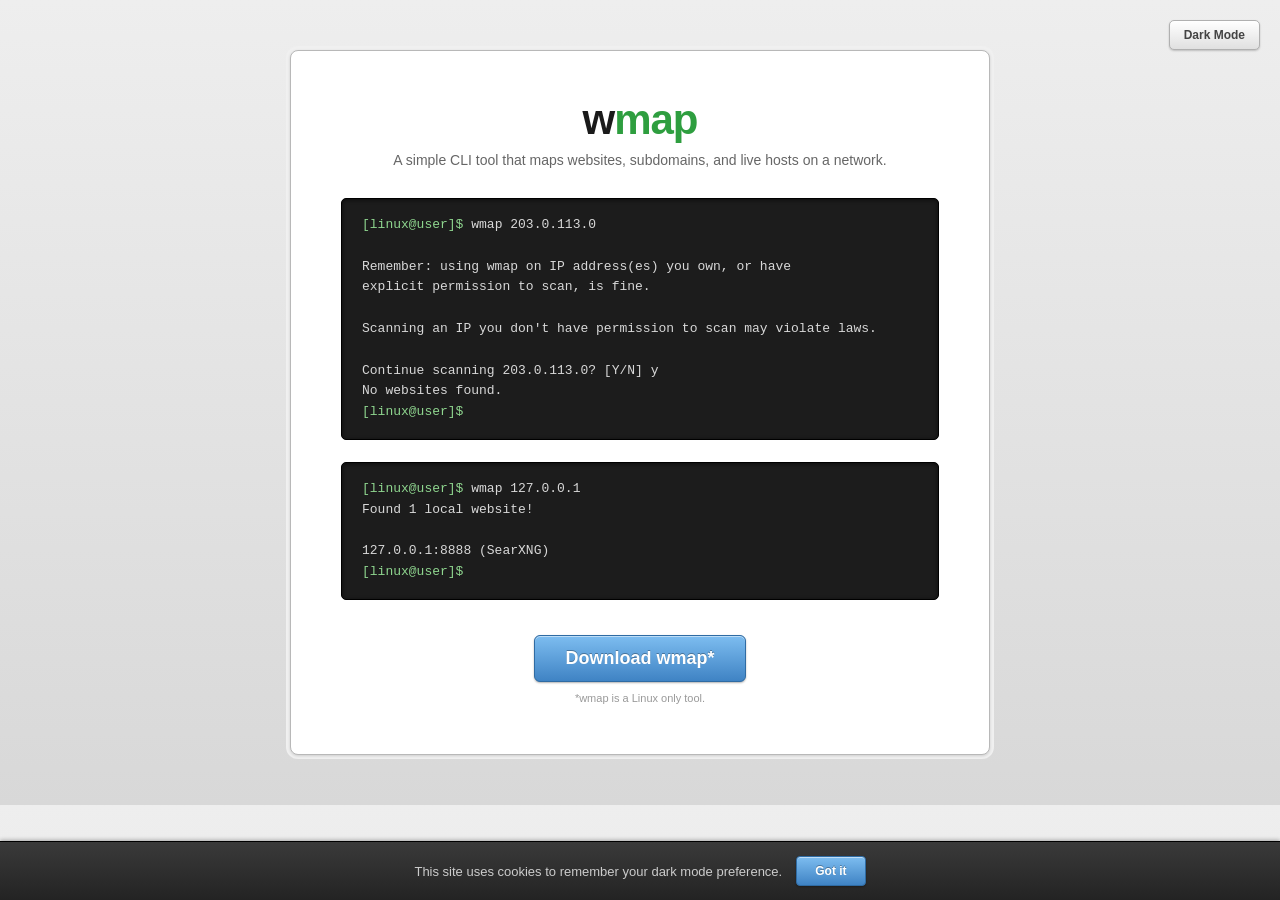
<file: wmap/index.html>
<!DOCTYPE html>
<html lang="en">
<head>
<meta charset="UTF-8">
<meta name="viewport" content="width=device-width, initial-scale=1.0">
<title>wmap</title>
<style>

    * {
        margin: 0;
        padding: 0;
        box-sizing: border-box;
    }

    body {
        background-color: #e4e4e4;
        background-image: -webkit-linear-gradient(top, #eeeeee, #d8d8d8);
        background-image: -moz-linear-gradient(top, #eeeeee, #d8d8d8);
        background-image: linear-gradient(to bottom, #eeeeee, #d8d8d8);
        font-family: "Lucida Grande", "Helvetica Neue", Helvetica, Arial, sans-serif;
        color: #333333;
        padding: 50px 20px;
        -webkit-transition: background-color 0.2s ease;
        -moz-transition: background-color 0.2s ease;
        transition: background-color 0.2s ease;
    }

    body.dark-mode {
        background-color: #1a1a1a;
        background-image: -webkit-linear-gradient(top, #242424, #141414);
        background-image: -moz-linear-gradient(top, #242424, #141414);
        background-image: linear-gradient(to bottom, #242424, #141414);
        color: #cccccc;
    }

    .wrapper {
        max-width: 700px;
        margin: 0 auto;
        background-color: #ffffff;
        border: 1px solid #b8b8b8;
        border-radius: 8px;
        -webkit-box-shadow: 0 1px 3px rgba(0,0,0,0.15), 0 0 0 4px #f0f0f0;
        -moz-box-shadow: 0 1px 3px rgba(0,0,0,0.15), 0 0 0 4px #f0f0f0;
        box-shadow: 0 1px 3px rgba(0,0,0,0.15), 0 0 0 4px #f0f0f0;
        padding: 45px 50px 50px 50px;
        text-align: center;
    }

    .wrapper.dark-mode {
        background-color: #262626;
        border: 1px solid #000000;
        -webkit-box-shadow: 0 1px 3px rgba(0,0,0,0.4), 0 0 0 4px #1f1f1f;
        -moz-box-shadow: 0 1px 3px rgba(0,0,0,0.4), 0 0 0 4px #1f1f1f;
        box-shadow: 0 1px 3px rgba(0,0,0,0.4), 0 0 0 4px #1f1f1f;
    }

    h1 {
        font-size: 42px;
        font-weight: bold;
        color: #1a1a1a;
        text-shadow: 0 1px 0 #ffffff;
        letter-spacing: -1px;
        margin-bottom: 8px;
    }

    h1.dark-mode {
        color: #eeeeee;
        text-shadow: 0 1px 0 #000000;
    }

    .green-text {
        color: #2e9e3f;
    }

    .green-text.dark-mode {
        color: #4ecb62;
    }

    p.tagline {
        font-size: 14px;
        color: #666666;
        margin-bottom: 30px;
    }

    p.tagline.dark-mode {
        color: #999999;
    }

    .terminal {
        background-color: #1c1c1c;
        border-radius: 5px;
        border: 1px solid #000000;
        -webkit-box-shadow: inset 0 1px 4px rgba(0,0,0,0.6), 0 1px 0 rgba(255,255,255,0.4);
        -moz-box-shadow: inset 0 1px 4px rgba(0,0,0,0.6), 0 1px 0 rgba(255,255,255,0.4);
        box-shadow: inset 0 1px 4px rgba(0,0,0,0.6), 0 1px 0 rgba(255,255,255,0.4);
        text-align: left;
        padding: 16px 20px;
        margin-bottom: 22px;
        font-family: "Courier New", Courier, monospace;
        font-size: 13px;
        line-height: 1.6;
        color: #d8d8d8;
        overflow-x: auto;
    }

    .terminal .prompt {
        color: #8fd68f;
    }

    .terminal .orange-line {
        color: #f5a623;
    }

    .terminal.dark-mode {
        border: 1px solid #000000;
        -webkit-box-shadow: inset 0 1px 4px rgba(0,0,0,0.8), 0 1px 0 rgba(255,255,255,0.08);
        -moz-box-shadow: inset 0 1px 4px rgba(0,0,0,0.8), 0 1px 0 rgba(255,255,255,0.08);
        box-shadow: inset 0 1px 4px rgba(0,0,0,0.8), 0 1px 0 rgba(255,255,255,0.08);
    }

    .terminal pre {
        font-family: inherit;
        font-size: inherit;
        white-space: pre-wrap;
        word-break: break-word;
    }

    .download-area {
        margin-top: 35px;
    }

    a.download-button {
        display: inline-block;
        background-color: #5b9fd8;
        background-image: -webkit-linear-gradient(top, #7dbdf0, #3f83c4);
        background-image: -moz-linear-gradient(top, #7dbdf0, #3f83c4);
        background-image: linear-gradient(to bottom, #7dbdf0, #3f83c4);
        color: #ffffff;
        font-size: 18px;
        font-weight: bold;
        text-decoration: none;
        text-shadow: 0 -1px 0 rgba(0,0,0,0.3);
        padding: 12px 30px;
        border-radius: 6px;
        border: 1px solid #2f6ba3;
        -webkit-box-shadow: inset 0 1px 0 rgba(255,255,255,0.5), 0 1px 2px rgba(0,0,0,0.3);
        -moz-box-shadow: inset 0 1px 0 rgba(255,255,255,0.5), 0 1px 2px rgba(0,0,0,0.3);
        box-shadow: inset 0 1px 0 rgba(255,255,255,0.5), 0 1px 2px rgba(0,0,0,0.3);
    }

    a.download-button:hover {
        background-image: -webkit-linear-gradient(top, #8dc6f2, #4a8dcb);
        background-image: -moz-linear-gradient(top, #8dc6f2, #4a8dcb);
        background-image: linear-gradient(to bottom, #8dc6f2, #4a8dcb);
        cursor: pointer;
    }

    a.download-button:active {
        background-image: -webkit-linear-gradient(top, #3f83c4, #7dbdf0);
        background-image: -webkit-linear-gradient(top, #3f83c4, #7dbdf0);
        background-image: linear-gradient(to bottom, #3f83c4, #7dbdf0);
    }

    p.disclaimer {
        font-size: 11px;
        color: #999999;
        margin-top: 10px;
    }

    p.disclaimer a {
        color: #999999;
    }

    p.disclaimer.dark-mode {
        color: #777777;
    }

    .mode-toggle {
        position: fixed;
        top: 20px;
        right: 20px;
        background-color: #f4f4f4;
        background-image: -webkit-linear-gradient(top, #ffffff, #e0e0e0);
        background-image: -moz-linear-gradient(top, #ffffff, #e0e0e0);
        background-image: linear-gradient(to bottom, #ffffff, #e0e0e0);
        border: 1px solid #b0b0b0;
        border-radius: 5px;
        -webkit-box-shadow: inset 0 1px 0 rgba(255,255,255,0.8), 0 1px 2px rgba(0,0,0,0.2);
        -moz-box-shadow: inset 0 1px 0 rgba(255,255,255,0.8), 0 1px 2px rgba(0,0,0,0.2);
        box-shadow: inset 0 1px 0 rgba(255,255,255,0.8), 0 1px 2px rgba(0,0,0,0.2);
        padding: 7px 14px;
        font-size: 12px;
        font-weight: bold;
        color: #444444;
        cursor: pointer;
    }

    .mode-toggle:hover {
        background-image: -webkit-linear-gradient(top, #ffffff, #d4d4d4);
        background-image: -moz-linear-gradient(top, #ffffff, #d4d4d4);
        background-image: linear-gradient(to bottom, #ffffff, #d4d4d4);
    }

    .mode-toggle.dark-mode {
        background-color: #3a3a3a;
        background-image: -webkit-linear-gradient(top, #454545, #2c2c2c);
        background-image: -webkit-linear-gradient(top, #454545, #2c2c2c);
        background-image: linear-gradient(to bottom, #454545, #2c2c2c);
        border: 1px solid #000000;
        color: #dddddd;
    }

    .mode-toggle.dark-mode:hover {
        background-image: -webkit-linear-gradient(top, #4f4f4f, #262626);
        background-image: -moz-linear-gradient(top, #4f4f4f, #262626);
        background-image: linear-gradient(to bottom, #4f4f4f, #262626);
    }

    .cookie-banner {
        position: fixed;
        left: 0;
        right: 0;
        bottom: 0;
        background-color: #2b2b2b;
        background-image: -webkit-linear-gradient(top, #3a3a3a, #232323);
        background-image: -moz-linear-gradient(top, #3a3a3a, #232323);
        background-image: linear-gradient(to bottom, #3a3a3a, #232323);
        border-top: 1px solid #000000;
        -webkit-box-shadow: 0 -1px 4px rgba(0,0,0,0.3);
        -moz-box-shadow: 0 -1px 4px rgba(0,0,0,0.3);
        box-shadow: 0 -1px 4px rgba(0,0,0,0.3);
        padding: 14px 20px;
        display: -webkit-box;
        display: -moz-box;
        display: flex;
        -webkit-box-align: center;
        -moz-box-align: center;
        align-items: center;
        -webkit-box-pack: center;
        -moz-box-pack: center;
        justify-content: center;
        flex-wrap: wrap;
        gap: 14px;
        z-index: 100;
    }

    .cookie-banner p {
        color: #cccccc;
        font-size: 13px;
        margin: 0;
    }

    .cookie-banner button {
        background-color: #5b9fd8;
        background-image: -webkit-linear-gradient(top, #7dbdf0, #3f83c4);
        background-image: -moz-linear-gradient(top, #7dbdf0, #3f83c4);
        background-image: linear-gradient(to bottom, #7dbdf0, #3f83c4);
        color: #ffffff;
        font-size: 12px;
        font-weight: bold;
        text-shadow: 0 -1px 0 rgba(0,0,0,0.3);
        border: 1px solid #2f6ba3;
        border-radius: 4px;
        padding: 7px 18px;
        -webkit-box-shadow: inset 0 1px 0 rgba(255,255,255,0.5), 0 1px 2px rgba(0,0,0,0.3);
        -moz-box-shadow: inset 0 1px 0 rgba(255,255,255,0.5), 0 1px 2px rgba(0,0,0,0.3);
        box-shadow: inset 0 1px 0 rgba(255,255,255,0.5), 0 1px 2px rgba(0,0,0,0.3);
        cursor: pointer;
    }

    .cookie-banner button:hover {
        background-image: -webkit-linear-gradient(top, #8dc6f2, #4a8dcb);
        background-image: -moz-linear-gradient(top, #8dc6f2, #4a8dcb);
        background-image: linear-gradient(to bottom, #8dc6f2, #4a8dcb);
    }

    @media (max-width: 600px) {
        .wrapper {
            padding: 30px 20px 35px 20px;
        }

        h1 {
            font-size: 32px;
        }

        .terminal {
            font-size: 11px;
        }

        .mode-toggle {
            top: 12px;
            right: 12px;
            padding: 6px 10px;
            font-size: 11px;
        }

        .cookie-banner {
            padding: 12px 16px;
            text-align: center;
        }

        .cookie-banner p {
            font-size: 12px;
        }
    }

</style>
</head>
<body>

    <button class="mode-toggle" id="modeToggle" onclick="toggleDarkMode()">Dark Mode</button>

    <div class="wrapper" id="wrapper">

        <h1 id="heading">w<span class="green-text" id="greenText">map</span></h1>
        <p class="tagline" id="tagline">A simple CLI tool that maps websites, subdomains, and live hosts on a network.</p>

        <div class="terminal" id="terminal1">
<pre><span class="prompt">[linux@user]$</span> wmap <span id="userIp1">203.0.113.0</span>

Remember: using wmap on IP address(es) you own, or have
explicit permission to scan, is fine.

Scanning an IP you don't have permission to scan may violate laws.

Continue scanning <span id="userIp2">203.0.113.0</span>? [Y/N] y
No websites found.
<span class="prompt">[linux@user]$</span> </pre>
        </div>

        <div class="terminal" id="terminal2">
<pre><span class="prompt">[linux@user]$</span> wmap 127.0.0.1
Found 1 local website!

127.0.0.1:8888 (SearXNG)
<span class="prompt">[linux@user]$</span></pre>
        </div>

        <div class="download-area">
            <a href="https://github.com/kynorie/wmap" class="download-button">Download wmap*</a>
            <p class="disclaimer" id="disclaimer">*wmap is a Linux only tool.</p>
        </div>

    </div>

    <div class="cookie-banner" id="cookieBanner">
        <p>This site uses cookies to remember your dark mode preference.</p>
        <button onclick="acceptCookies()">Got it</button>
    </div>

    <script>

        var darkElementIds = [
            "wrapper",
            "heading",
            "greenText",
            "tagline",
            "terminal1",
            "terminal2",
            "disclaimer",
            "modeToggle"
        ];

        function applyDarkMode(isDark) {
            for (var i = 0; i < darkElementIds.length; i++) {
                var el = document.getElementById(darkElementIds[i]);
                if (isDark) {
                    el.classList.add("dark-mode");
                } else {
                    el.classList.remove("dark-mode");
                }
            }

            if (isDark) {
                document.body.classList.add("dark-mode");
            } else {
                document.body.classList.remove("dark-mode");
            }

            document.getElementById("modeToggle").innerText = isDark ? "Light Mode" : "Dark Mode";
        }

        function toggleDarkMode() {
            var isDark = !document.body.classList.contains("dark-mode");
            applyDarkMode(isDark);
            localStorage.setItem("wmap-dark-mode", isDark ? "1" : "0");
        }

        function acceptCookies() {
            document.getElementById("cookieBanner").style.display = "none";
            localStorage.setItem("wmap-cookies-accepted", "1");
        }

        function loadVisitorIp() {
            fetch("https://api.ipify.org?format=json")
                .then(function (response) {
                    if (!response.ok) {
                        throw new Error("lookup failed");
                    }
                    return response.json();
                })
                .then(function (data) {
                    if (data && data.ip) {
                        document.getElementById("userIp1").textContent = data.ip;
                        document.getElementById("userIp2").textContent = data.ip;
                    }
                })
                .catch(function () {
                });
        }

        (function () {
            var savedDarkMode = localStorage.getItem("wmap-dark-mode");
            if (savedDarkMode === "1") {
                applyDarkMode(true);
            }

            var cookiesAccepted = localStorage.getItem("wmap-cookies-accepted");
            if (cookiesAccepted === "1") {
                document.getElementById("cookieBanner").style.display = "none";
            }

            loadVisitorIp();
        })();

    </script>

</body>
</html>

<!-- Website is made with HTML, CSS and JS. wmap itself is made with Python. -->
</file>
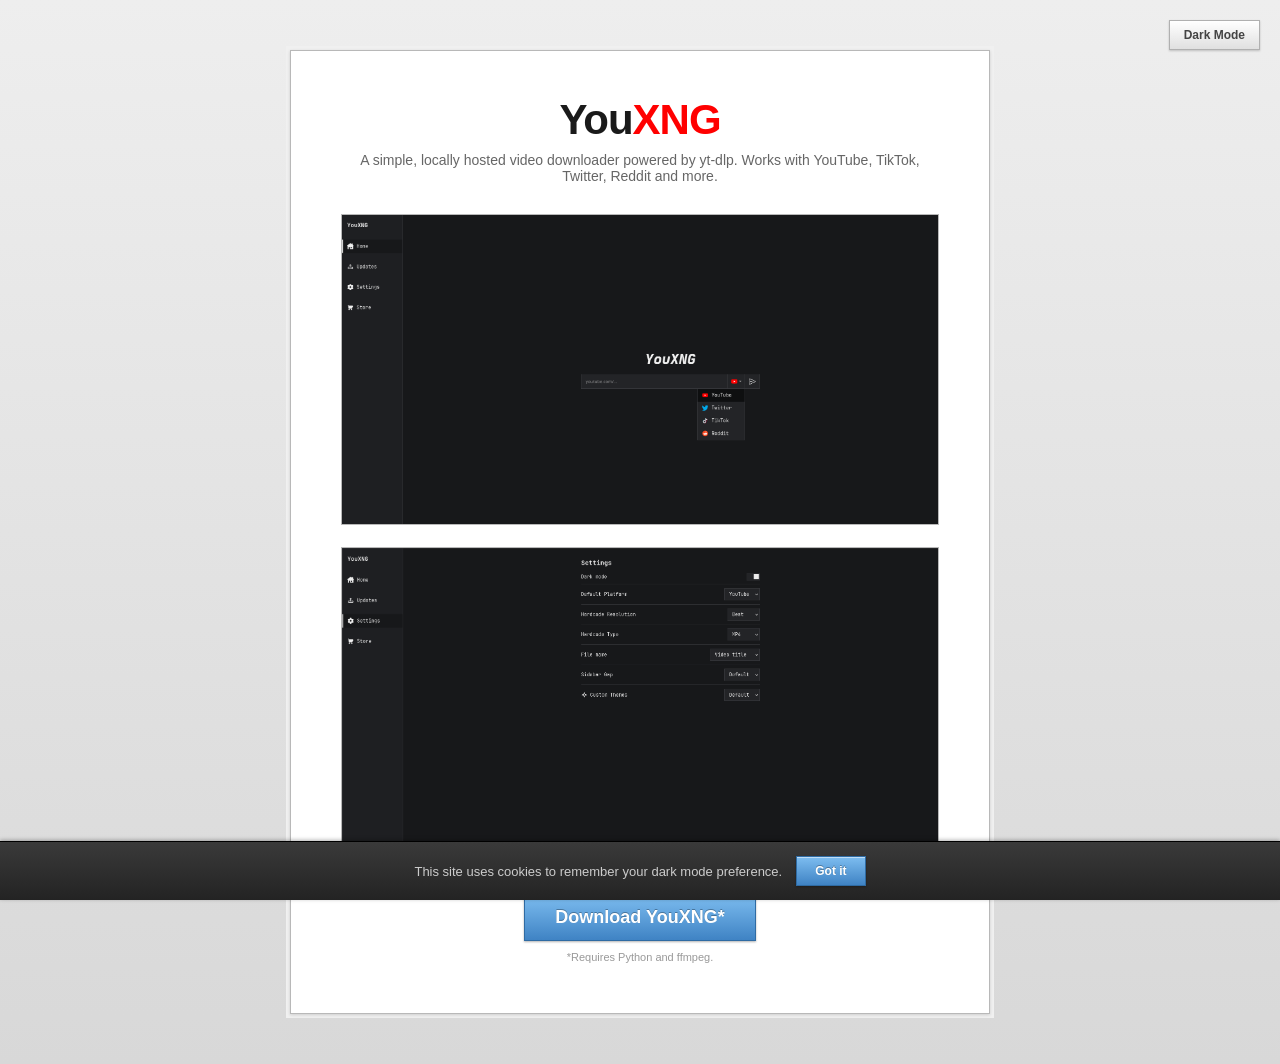
<file: youxng/index.html>
<!DOCTYPE html>
<html lang="en">
<head>
<meta charset="UTF-8">
<meta name="viewport" content="width=device-width, initial-scale=1.0">
<title>YouXNG</title>
<style>

    * {
        margin: 0;
        padding: 0;
        box-sizing: border-box;
    }

    body {
        min-height: 100vh;
        background-color: #e4e4e4;
        background-image: linear-gradient(to bottom, #eeeeee, #d8d8d8);
        font-family: "Lucida Grande", "Helvetica Neue", Helvetica, Arial, sans-serif;
        color: #333333;
        padding: 50px 20px;
    }

    body.dark-mode {
        background-color: #1a1a1a;
        background-image: linear-gradient(to bottom, #242424, #141414);
        color: #cccccc;
    }

    .wrapper {
        max-width: 700px;
        margin: 0 auto;
        background-color: #ffffff;
        border: 1px solid #b8b8b8;
        box-shadow: 0 1px 3px rgba(0, 0, 0, 0.15), 0 0 0 4px #f0f0f0;
        padding: 45px 50px 50px 50px;
        text-align: center;
    }

    body.dark-mode .wrapper {
        background-color: #262626;
        border: 1px solid #000000;
        box-shadow: 0 1px 3px rgba(0, 0, 0, 0.4), 0 0 0 4px #1f1f1f;
    }

    h1 {
        font-size: 42px;
        font-weight: bold;
        color: #1a1a1a;
        text-shadow: 0 1px 0 #ffffff;
        letter-spacing: -1px;
        margin-bottom: 8px;
    }

    body.dark-mode h1 {
        color: #eeeeee;
        text-shadow: 0 1px 0 #000000;
    }

    .red-text {
        color: #ff0000;
    }

    .tagline {
        font-size: 14px;
        color: #666666;
        margin-bottom: 30px;
    }

    body.dark-mode .tagline {
        color: #999999;
    }

    .screenshot {
        display: block;
        width: 100%;
        height: auto;
        border: 1px solid #b8b8b8;
        margin-bottom: 22px;
    }

    body.dark-mode .screenshot {
        border: 1px solid #000000;
    }

    .download-area {
        margin-top: 35px;
    }

    a.download-button {
        display: inline-block;
        background-color: #5b9fd8;
        background-image: linear-gradient(to bottom, #7dbdf0, #3f83c4);
        color: #ffffff;
        font-size: 18px;
        font-weight: bold;
        text-decoration: none;
        text-shadow: 0 -1px 0 rgba(0, 0, 0, 0.3);
        padding: 12px 30px;
        border: 1px solid #2f6ba3;
        box-shadow: inset 0 1px 0 rgba(255, 255, 255, 0.5), 0 1px 2px rgba(0, 0, 0, 0.3);
    }

    a.download-button:hover {
        background-image: linear-gradient(to bottom, #8dc6f2, #4a8dcb);
    }

    a.download-button:active {
        background-image: linear-gradient(to bottom, #3f83c4, #7dbdf0);
    }

    .disclaimer {
        font-size: 11px;
        color: #999999;
        margin-top: 10px;
    }

    body.dark-mode .disclaimer {
        color: #777777;
    }

    .mode-toggle {
        position: fixed;
        top: 20px;
        right: 20px;
        background-color: #f4f4f4;
        background-image: linear-gradient(to bottom, #ffffff, #e0e0e0);
        border: 1px solid #b0b0b0;
        box-shadow: inset 0 1px 0 rgba(255, 255, 255, 0.8), 0 1px 2px rgba(0, 0, 0, 0.2);
        padding: 7px 14px;
        font-size: 12px;
        font-weight: bold;
        color: #444444;
        cursor: pointer;
    }

    .mode-toggle:hover {
        background-image: linear-gradient(to bottom, #ffffff, #d4d4d4);
    }

    body.dark-mode .mode-toggle {
        background-color: #3a3a3a;
        background-image: linear-gradient(to bottom, #454545, #2c2c2c);
        border: 1px solid #000000;
        color: #dddddd;
    }

    body.dark-mode .mode-toggle:hover {
        background-image: linear-gradient(to bottom, #4f4f4f, #262626);
    }

    .cookie-banner {
        position: fixed;
        left: 0;
        right: 0;
        bottom: 0;
        background-color: #2b2b2b;
        background-image: linear-gradient(to bottom, #3a3a3a, #232323);
        border-top: 1px solid #000000;
        box-shadow: 0 -1px 4px rgba(0, 0, 0, 0.3);
        padding: 14px 20px;
        display: flex;
        align-items: center;
        justify-content: center;
        flex-wrap: wrap;
        gap: 14px;
        z-index: 100;
    }

    .cookie-banner p {
        color: #cccccc;
        font-size: 13px;
    }

    .cookie-banner button {
        background-color: #5b9fd8;
        background-image: linear-gradient(to bottom, #7dbdf0, #3f83c4);
        color: #ffffff;
        font-size: 12px;
        font-weight: bold;
        text-shadow: 0 -1px 0 rgba(0, 0, 0, 0.3);
        border: 1px solid #2f6ba3;
        padding: 7px 18px;
        box-shadow: inset 0 1px 0 rgba(255, 255, 255, 0.5), 0 1px 2px rgba(0, 0, 0, 0.3);
        cursor: pointer;
    }

    .cookie-banner button:hover {
        background-image: linear-gradient(to bottom, #8dc6f2, #4a8dcb);
    }

    @media (max-width: 600px) {
        .wrapper {
            padding: 30px 20px 35px 20px;
        }

        h1 {
            font-size: 32px;
        }

        .mode-toggle {
            top: 12px;
            right: 12px;
            padding: 6px 10px;
            font-size: 11px;
        }

        .cookie-banner {
            padding: 12px 16px;
            text-align: center;
        }

        .cookie-banner p {
            font-size: 12px;
        }
    }

</style>
</head>
<body>

    <button class="mode-toggle" id="modeToggle" onclick="toggleDarkMode()">Dark Mode</button>

    <div class="wrapper">

        <h1>You<span class="red-text">XNG</span></h1>
        <p class="tagline">A simple, locally hosted video downloader powered by yt-dlp. Works with YouTube, TikTok, Twitter, Reddit and more.</p>

        <img class="screenshot" src="/youxng/images/youxng.png" alt="YouXNG screenshot">
        <img class="screenshot" src="/youxng/images/youxng2.png" alt="YouXNG screenshot 2">

        <div class="download-area">
            <a href="https://github.com/kynorie/youxng" class="download-button">Download YouXNG*</a>
            <p class="disclaimer">*Requires Python and ffmpeg.</p>
        </div>

    </div>

    <div class="cookie-banner" id="cookieBanner">
        <p>This site uses cookies to remember your dark mode preference.</p>
        <button onclick="acceptCookies()">Got it</button>
    </div>

    <script>

        function applyDarkMode(isDark) {
            document.body.classList.toggle("dark-mode", isDark);
            document.getElementById("modeToggle").textContent = isDark ? "Light Mode" : "Dark Mode";
        }

        function toggleDarkMode() {
            var isDark = !document.body.classList.contains("dark-mode");
            applyDarkMode(isDark);
            localStorage.setItem("youxng-dark-mode", isDark ? "1" : "0");
        }

        function acceptCookies() {
            document.getElementById("cookieBanner").style.display = "none";
            localStorage.setItem("youxng-cookies-accepted", "1");
        }

        (function () {
            if (localStorage.getItem("youxng-dark-mode") === "1") {
                applyDarkMode(true);
            }

            if (localStorage.getItem("youxng-cookies-accepted") === "1") {
                document.getElementById("cookieBanner").style.display = "none";
            }
        })();

    </script>

</body>
</html>

<!-- Website is made with HTML, CSS and JS. YouXNG itself is made with Python. -->
</file>
